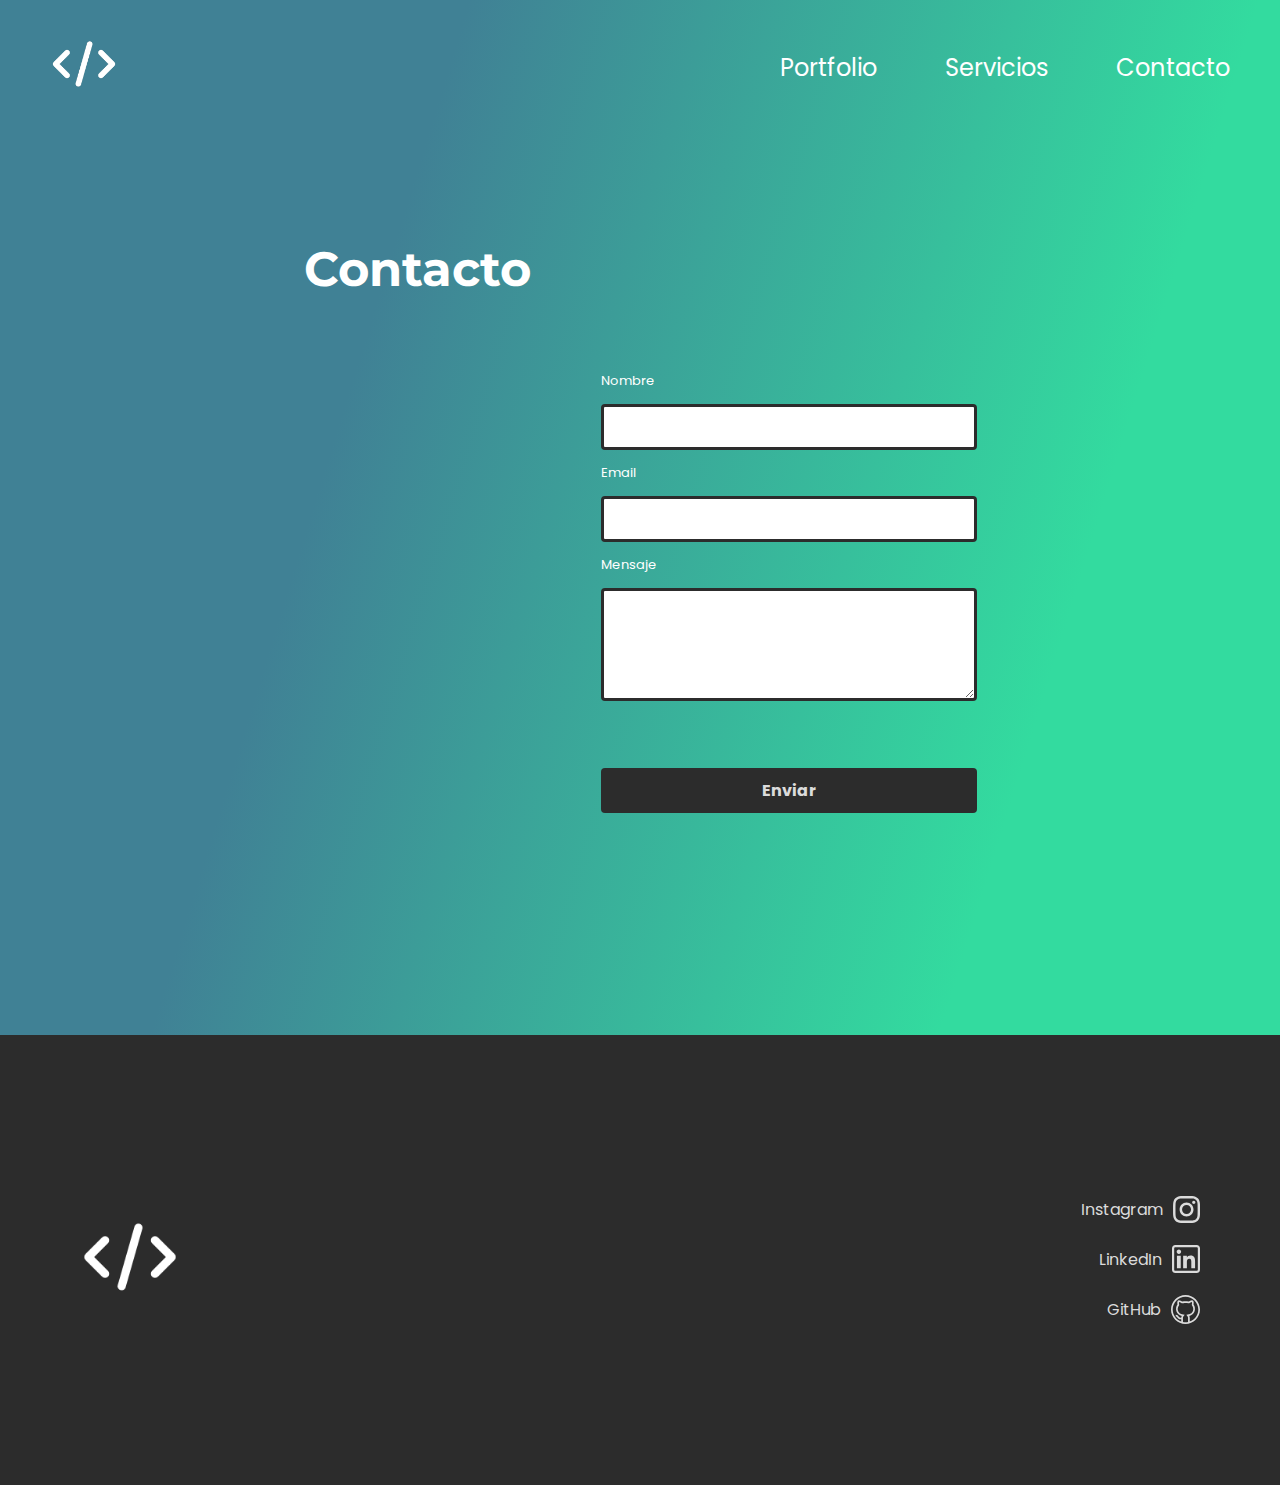
<file: contact.html>
<!DOCTYPE html>
<html lang="es">
  <head>
    <meta charset="UTF-8" />
    <meta http-equiv="X-UA-Compatible" content="IE=edge" />
    <meta name="viewport" content="width=device-width, initial-scale=1.0" />
    <title>Contacto</title>
    <link
      rel="apple-touch-icon"
      sizes="180x180"
      href="./img/favicon/apple-touch-icon.png"
    />
    <link
      rel="icon"
      type="image/png"
      sizes="32x32"
      href="./img/favicon/favicon-32x32.png"
    />
    <link
      rel="icon"
      type="image/png"
      sizes="16x16"
      href="./img/favicon/favicon-16x16.png"
    />
    <link rel="manifest" href="./img/favicon/site.webmanifest" />
    <link rel="preconnect" href="https://fonts.googleapis.com" />
    <link rel="preconnect" href="https://fonts.gstatic.com" crossorigin />
    <link
      href="https://fonts.googleapis.com/css2?family=Montserrat:wght@700&family=Poppins:wght@400;700&display=swap"
      rel="stylesheet"
    />
    <script defer src="./components/header.js"></script>
    <link rel="stylesheet" href="./components/header.css" />
    <script defer src="./components/footer.js"></script>
    <link rel="stylesheet" href="./components/footer.css" />
    <script defer src="./components/contact.js"></script>
    <link rel="stylesheet" href="./components/contact.css" />
    <script defer src="./pages/contact.js"></script>
    <link rel="stylesheet" href="./pages/contact.css" />
  </head>
  <body>
    <main class="main">
      <header class="header"></header>
      <section id="contact"></section>
    </main>
    <footer class="footer"></footer>
  </body>
</html>
</file>
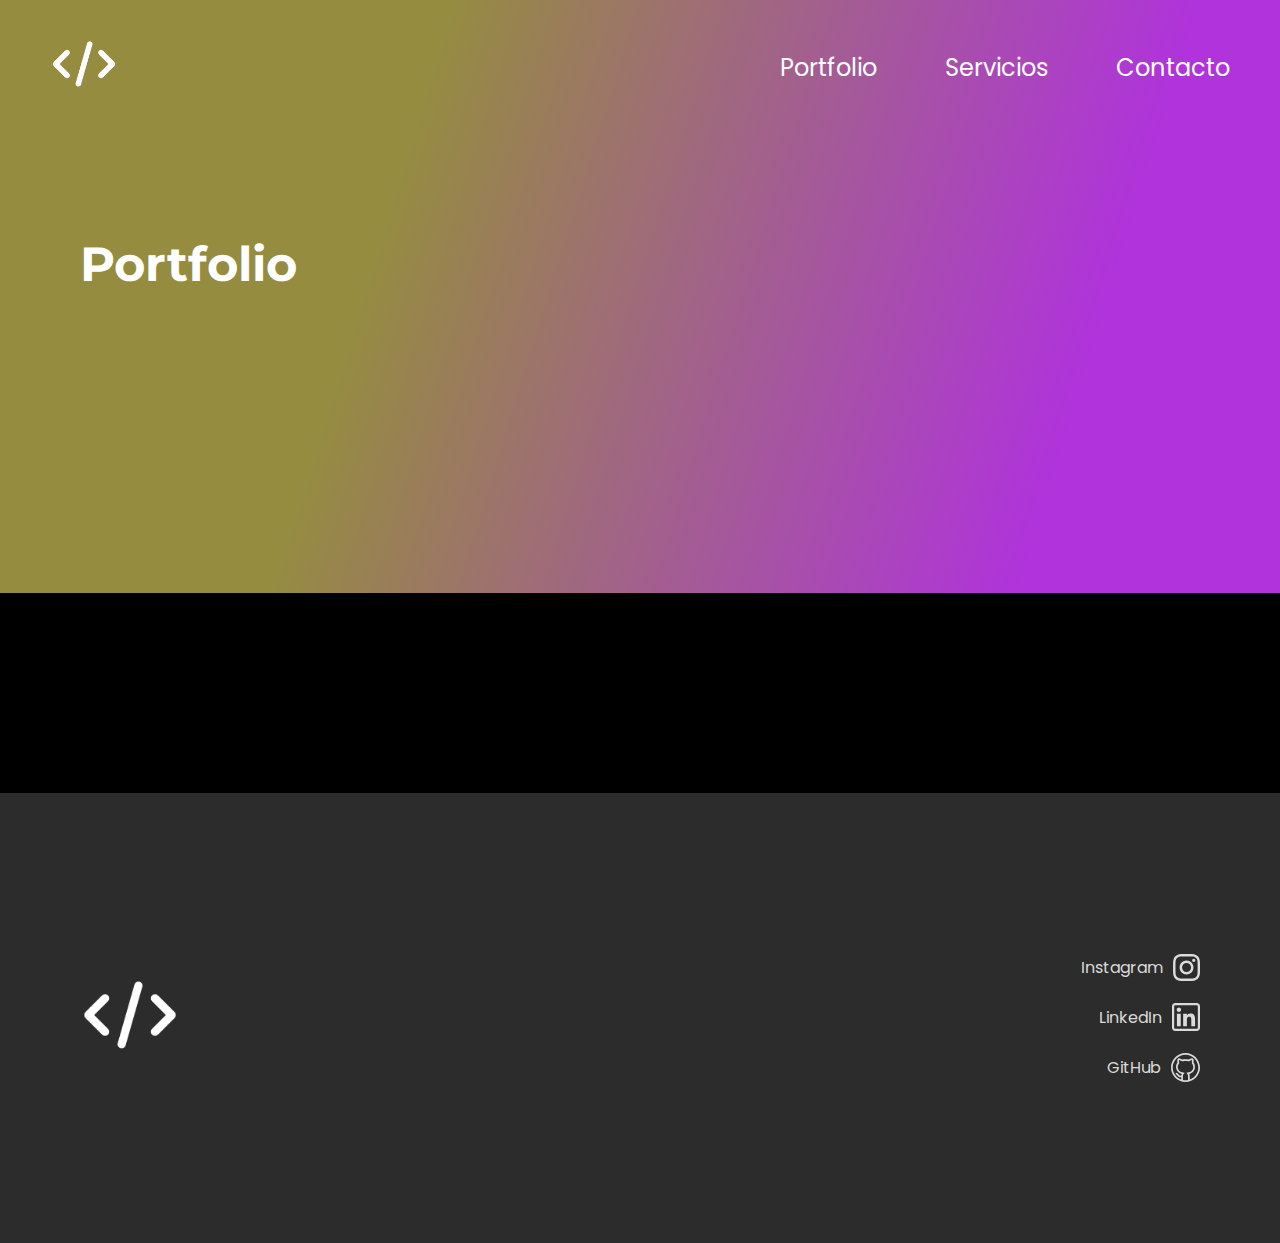
<file: portfolio.html>
<!DOCTYPE html>
<html lang="es">
  <head>
    <meta charset="UTF-8" />
    <meta http-equiv="X-UA-Compatible" content="IE=edge" />
    <meta name="viewport" content="width=device-width, initial-scale=1.0" />
    <title>Portfolio</title>
    <link
      rel="apple-touch-icon"
      sizes="180x180"
      href="./img/favicon/apple-touch-icon.png"
    />
    <link
      rel="icon"
      type="image/png"
      sizes="32x32"
      href="./img/favicon/favicon-32x32.png"
    />
    <link
      rel="icon"
      type="image/png"
      sizes="16x16"
      href="./img/favicon/favicon-16x16.png"
    />
    <link rel="manifest" href="./img/favicon/site.webmanifest" />
    <link rel="preconnect" href="https://fonts.googleapis.com" />
    <link rel="preconnect" href="https://fonts.gstatic.com" crossorigin />
    <link
      href="https://fonts.googleapis.com/css2?family=Montserrat:wght@700&family=Poppins:wght@400;700&display=swap"
      rel="stylesheet"
    />
    <script defer src="./components/header.js"></script>
    <link rel="stylesheet" href="./components/header.css" />
    <script defer src="./components/footer.js"></script>
    <link rel="stylesheet" href="./components/footer.css" />
    <script defer src="./pages/portfolio.js"></script>
    <link rel="stylesheet" href="./pages/portfolio.css" />
  </head>
  <body>
    <main class="main">
      <header class="header"></header>
      <section class="portfolio">
        <div class="portfolio__container">
          <h1 class="portfolio__title">Portfolio</h1>
          <div class="portfolio__content"></div>
        </div>
      </section>
    </main>
    <footer class="footer"></footer>
  </body>
</html>
</file>
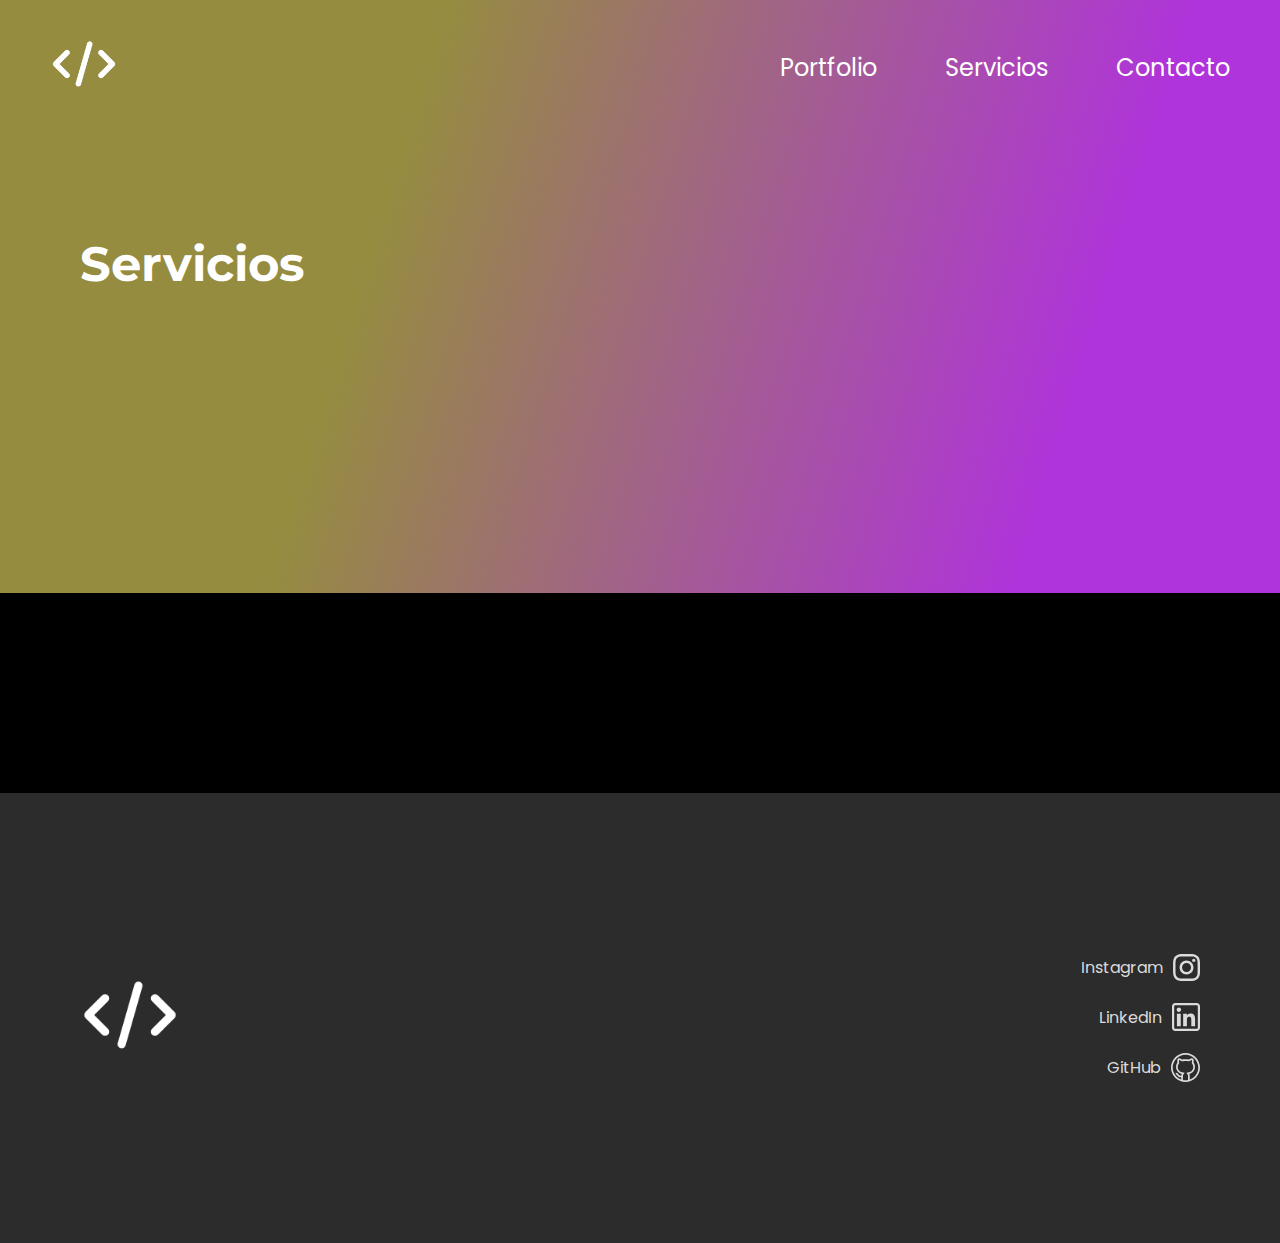
<file: services.html>
<!DOCTYPE html>
<html lang="es">
  <head>
    <meta charset="UTF-8" />
    <meta http-equiv="X-UA-Compatible" content="IE=edge" />
    <meta name="viewport" content="width=device-width, initial-scale=1.0" />
    <title>Servicios</title>
    <link
      rel="apple-touch-icon"
      sizes="180x180"
      href="./img/favicon/apple-touch-icon.png"
    />
    <link
      rel="icon"
      type="image/png"
      sizes="32x32"
      href="./img/favicon/favicon-32x32.png"
    />
    <link
      rel="icon"
      type="image/png"
      sizes="16x16"
      href="./img/favicon/favicon-16x16.png"
    />
    <link rel="manifest" href="./img/favicon/site.webmanifest" />
    <link rel="preconnect" href="https://fonts.googleapis.com" />
    <link rel="preconnect" href="https://fonts.gstatic.com" crossorigin />
    <link
      href="https://fonts.googleapis.com/css2?family=Montserrat:wght@700&family=Poppins:wght@400;700&display=swap"
      rel="stylesheet"
    />
    <script defer src="./components/header.js"></script>
    <link rel="stylesheet" href="./components/header.css" />
    <script defer src="./components/footer.js"></script>
    <link rel="stylesheet" href="./components/footer.css" />
    <script defer src="./pages/services.js"></script>
    <link rel="stylesheet" href="./pages/services.css" />
  </head>
  <body>
    <main class="main">
      <header class="header"></header>
      <section class="services">
        <div class="services__container">
          <h1 class="services__title">Servicios</h1>
          <div class="services__content"></div>
        </div>
      </section>
    </main>
    <footer class="footer"></footer>
  </body>
</html>
</file>
<file: components/header.css>
.nav {
  padding: 10px;
  display: flex;
  justify-content: space-between;
  align-items: center;
}

@media (min-width: 900px) {
  .nav {
    padding: 30px 50px;
  }
}

.nav img {
  height: 48px;
}

@media (min-width: 900px) {
  .nav img {
    height: 68px;
  }
}

.window {
  position: absolute;
  top: 0;
  right: 0;
  bottom: 0;
  left: 0;
  background-color: #161616;
  align-items: center;
  justify-content: center;
  display: none;
}

#window-open {
  height: 32px;
  cursor: pointer;
}

@media (min-width: 900px) {
  #window-open {
    display: none;
  }
}

#window-close {
  position: absolute;
  top: 10px;
  right: 5px;
  cursor: pointer;
}

.window__content {
  display: flex;
  flex-direction: column;
  text-align: center;
  gap: 60px;
}

.window__content a {
  color: #fff;
  text-decoration: none;
  font-family: "Montserrat", sans-serif;
  font-weight: 700;
  font-size: 48px;
}

.nav__links-container {
  display: none;
  min-width: 450px;
  justify-content: space-between;
}

@media (min-width: 900px) {
  .nav__links-container {
    display: flex;
  }
}

.nav__links-container a {
  text-decoration: none;
  color: #fff;
  font-family: "Poppins", sans-serif;
  font-weight: 400;
  font-size: 24px;
}
</file>
<file: components/footer.css>
.footer__container {
  height: 90vh;
  background-color: #2c2c2c;
  display: flex;
  flex-direction: column;
  justify-content: center;
  align-items: center;
}

@media (min-width: 900px) {
  .footer__container {
    height: 50vh;
  }
}

.footer__content {
  display: flex;
  flex-direction: column;
  align-items: center;
  gap: 36px;
}

@media (min-width: 900px) {
  .footer__content {
    width: 100%;
    flex-direction: row;
    justify-content: space-between;
    padding: 80px;
  }
}

.footer__content > a img {
  max-height: 100px;
}

.social-links {
  height: 100%;
  display: flex;
  flex-direction: column;
  gap: 22px;
}

.social-links div {
  display: flex;
  align-items: center;
  justify-content: center;
  gap: 10px;
}

@media (min-width: 900px) {
  .social-links div {
    justify-content: flex-end;
  }
}

.social-links a {
  text-decoration: none;
  color: #dbdbdb;
}
</file>
<file: components/contact.css>
.contact {
  background-color: #141414;
  color: #fafafa;
  height: 100vh;
  display: flex;
  flex-direction: column;
  align-items: center;
  padding: 20px;
  display: flex;
  flex-direction: column;
  gap: 40px;
}

@media (min-width: 900px) {
  .contact {
    flex-direction: row;
    justify-content: center;
    gap: 70px;
  }
}

.contact__title {
  font-family: "Montserrat", sans-serif;
  font-weight: 700;
  font-size: 32px;
}

@media (min-width: 900px) {
  .contact__title {
    align-self: flex-start;
    margin-top: 100px;
    font-size: 48px;
  }
}

@media (min-width: 900px) {
  .contact__title:after {
    margin-top: 70px;
  }
}

@media (min-width: 900px) {
  .contact__form {
    min-width: 376px;
  }
}

.contact__label,
.contact__input {
  font-family: "Poppins", sans-serif;
}

.contact__label {
  font-size: 13px;
  font-weight: 300;
}

.contact__input {
  padding: 10px;
  border: 3px solid #2c2c2c;
  border-radius: 4px;
  width: 100%;
}

.contact__input--message {
  min-height: 113px;
}

.contact__submit-cont {
  margin-top: 60px;
  width: 100%;
}

.contact__submit-button {
  font-family: "Poppins", sans-serif;
  background-color: #2c2c2c;
  border-radius: 4px;
  border: none;
  color: #dbdbdb;
  font-family: "Poppins", sans-serif;
  font-weight: 700;
  font-size: 16px;
  width: 100%;
  padding: 10px;
}
</file>
<file: pages/contact.css>
* {
  box-sizing: border-box;
}

body {
  margin: 0;
  font-family: "Poppins", sans-serif;
}

.main {
  background-color: #000;
}

@media (min-width: 900px) {
  .main {
    background: linear-gradient(
      107.17deg,
      #408195 29.35%,
      rgba(0, 210, 135, 0.8) 78.73%
    );
  }
}

.contact {
  background-color: #000;
  color: #fff;
  height: 100vh;
  padding: 30px;
  display: flex;
  flex-direction: column;
  gap: 40px;
}

@media (min-width: 900px) {
  .contact {
    background: inherit; 
flex-direction: row;
    justify-content: center;
    gap: 70px;
}

.contact__title span {
  display: none;
}

.contact__title:after {
  content: "Contacto";
  font-family: "Montserrat", sans-serif;
  font-weight: 700;
  font-size: 48px;
  display: block;
  text-align: center;
}

@media (min-width: 900px) {
  .contact__title {
    align-self: flex-start;
    margin-top: 5px;
    font-size: 48px;
  }
}

@media (min-width: 900px) {
  .contact__form {
    min-width: 376px;
  }
}

.contact__label,
.contact__input {
  font-family: "Poppins", sans-serif;
}

.contact__label {
  font-size: 13px;
  font-weight: 400;
}

.contact__input {
  padding: 10px;
  border: 3px solid #2c2c2c;
  border-radius: 4px;
  width: 100%;
}

.contact__input--message {
  min-height: 113px;
}

.contact__submit-cont {
  margin-top: 60px;
  width: 100%;
}

.contact__submit-button {
  font-family: "Poppins", sans-serif;
  background-color: #2c2c2c;
  border-radius: 4px;
  border: none;
  color: #dbdbdb;
  font-family: "Poppins", sans-serif;
  font-weight: 700;
  font-size: 16px;
  width: 100%;
  padding: 10px;
}
</file>
<file: pages/portfolio.css>
* {
  box-sizing: border-box;
}

body {
  margin: 0;
  font-family: "Poppins", sans-serif;
}

.main {
  background-color: #000;
  overflow: hidden;
  text-align: center;
}

@media (min-width: 900px) {
  .main {
    background: linear-gradient(
      107.17deg,
      #958c40 29.35%,
      rgba(156, 0, 210, 0.8) 78.73%
    );
  }
}

.portfolio__title {
  font-family: "Montserrat", sans-serif;
  font-weight: 700;
  font-size: 48px;
  color: #fff;
  margin: 100px 0;
}

@media (min-width: 900px) {
  .portfolio__title {
    margin-bottom: 300px;
    margin-left: 80px;
    text-align: start;
  }
}

.portfolio__content {
  display: flex;
  flex-direction: column;
  padding: 40px;
}

@media (min-width: 769px) {
  .portfolio__content {
    background-color: #000;
    flex-direction: inherit;
    justify-content: center;
    flex-wrap: wrap;
    gap: 190px;
    padding: 100px 0;
  }
}

.portfolio__content div {
  display: flex;
  flex-direction: column;
  gap: 15px;
  margin-bottom: 100px;
}

@media (min-width: 769px) {
  .portfolio__content div {
    max-width: 290px;
    margin: 0;
  }
}

.portfolio__content img {
  max-width: 295px;
  text-align: center;
  margin: auto;
}

.portfolio__content h3,
.portfolio__content p,
.portfolio__content a {
  font-family: "Poppins", sans-serif;
  color: #dbdbdb;
  margin: 0;
}

.portfolio__content h3 {
  font-size: 24px;
  font-weight: 700;
}

.portfolio__content p {
  font-size: 16px;
}

.portfolio__content a {
  color: #fc6f50;
  font-weight: 700;
  font-size: 24px;
  text-decoration: none;
}
</file>
<file: pages/services.css>
* {
  box-sizing: border-box;
}

body {
  margin: 0;
  font-family: "Poppins", sans-serif;
}

.main {
  background-color: #000;
  overflow: hidden;
  text-align: center;
}

@media (min-width: 900px) {
  .main {
    background: linear-gradient(
      107.17deg,
      #958c40 29.35%,
      rgba(156, 0, 210, 0.8) 78.73%
    );
  }
}

.services__title {
  font-family: "Montserrat", sans-serif;
  font-weight: 700;
  font-size: 48px;
  color: #fff;
  margin: 100px 0;
}

@media (min-width: 900px) {
  .services__title {
    margin-bottom: 300px;
    margin-left: 80px;
    text-align: start;
  }
}

.services__content {
  display: flex;
  flex-direction: column;
  padding: 40px;
}

@media (min-width: 769px) {
  .services__content {
    background-color: #000;
    flex-direction: inherit;
    justify-content: center;
    flex-wrap: wrap;
    gap: 190px;
    padding: 100px 40px;
  }
}

.services__content div {
  display: flex;
  flex-direction: column;
  gap: 15px;
  margin-bottom: 100px;
}

@media (min-width: 769px) {
  .services__content div {
    max-width: 290px;
    margin: 0;
  }
}

.services__content img {
  max-width: 295px;
  text-align: center;
  margin: auto;
}

.services__content h3,
.services__content p {
  font-family: "Poppins", sans-serif;
  color: #dbdbdb;
  margin: 0;
}

.services__content h3 {
  font-size: 24px;
  font-weight: 700;
}

.services__content p {
  font-size: 16px;
}
</file>
